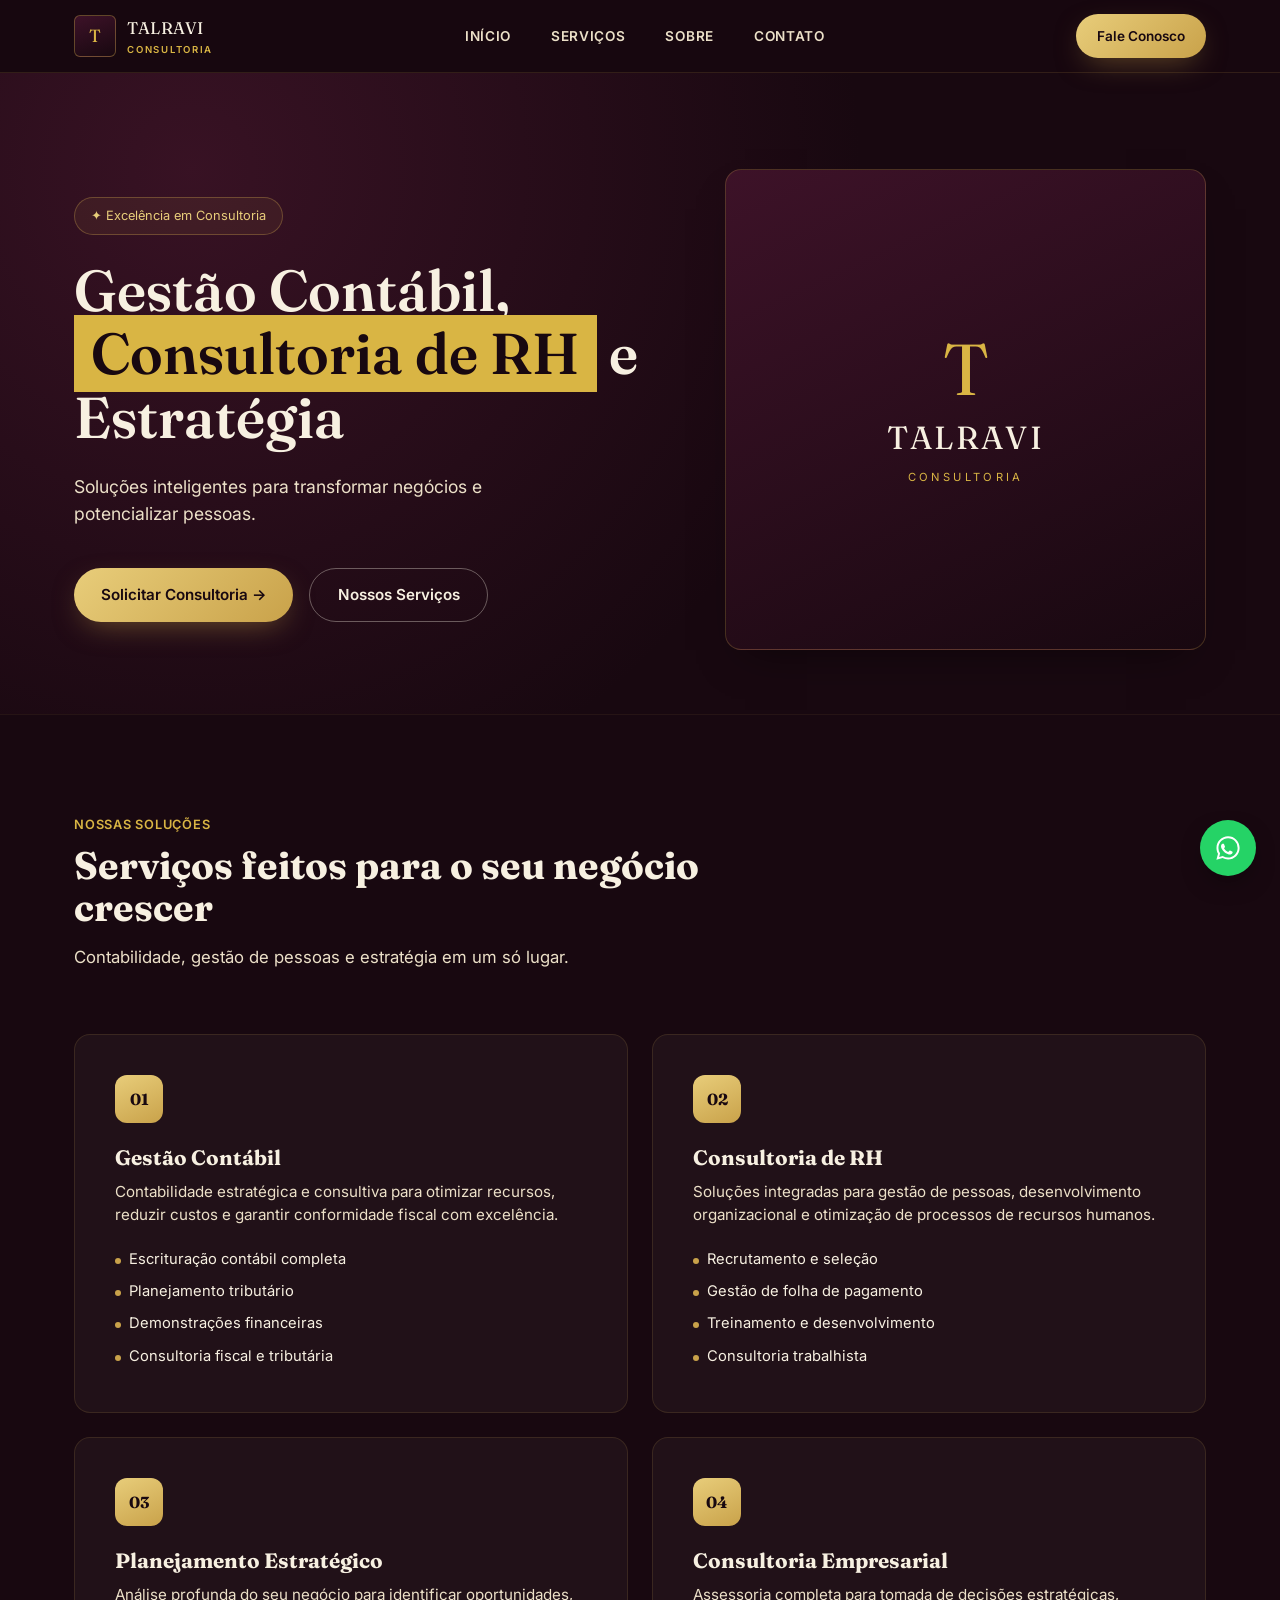
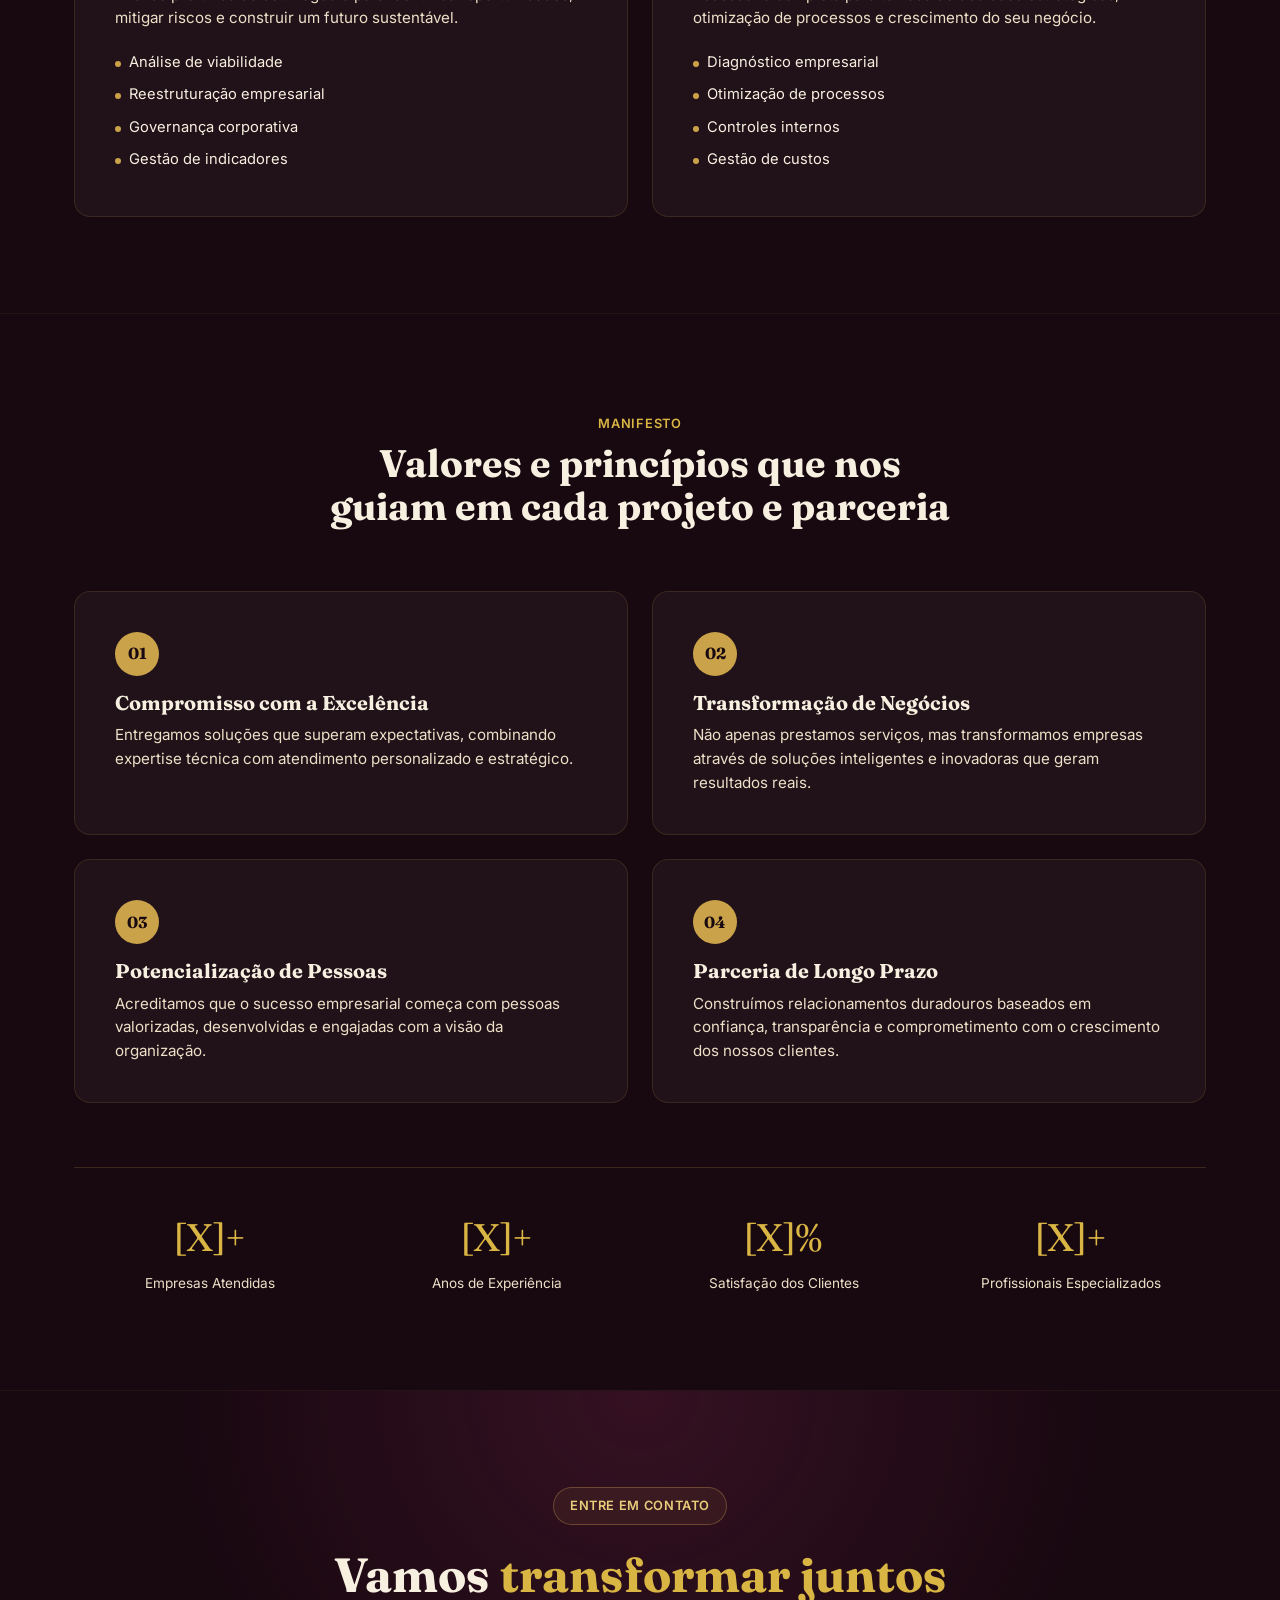
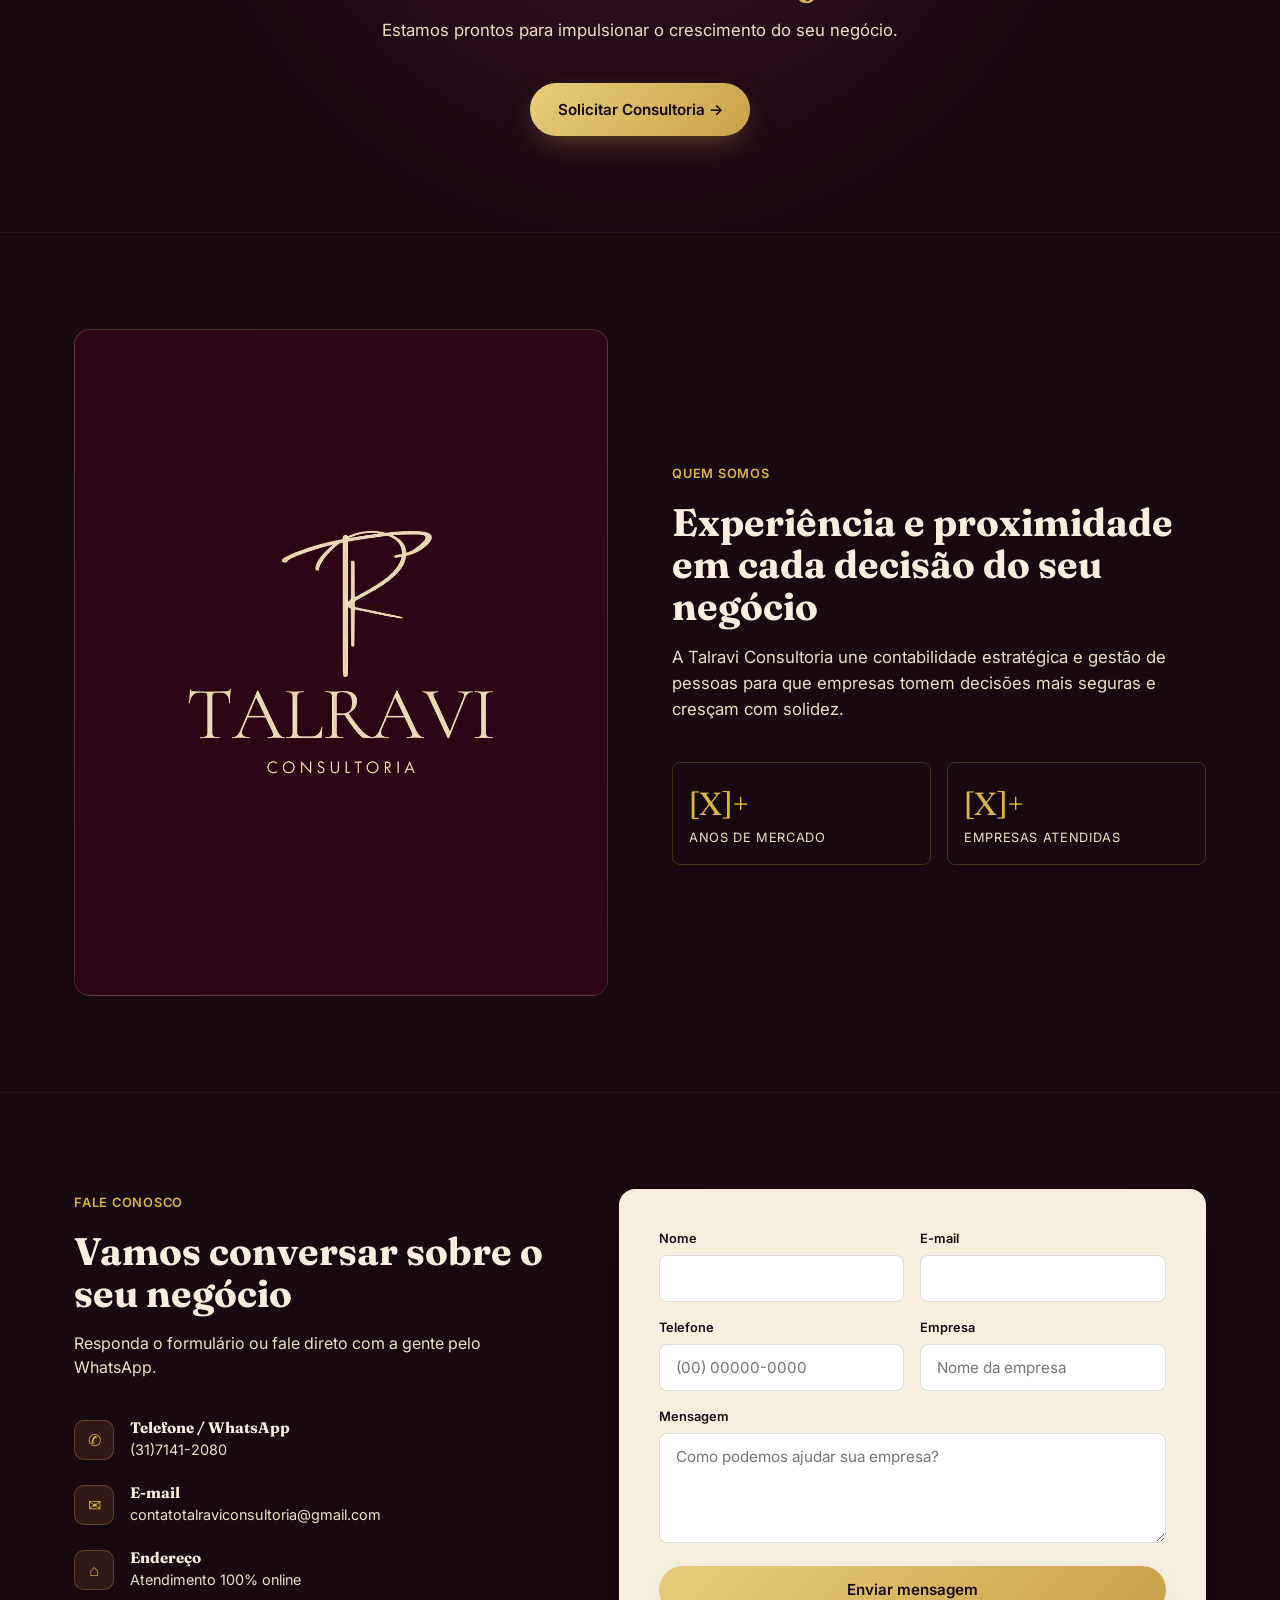
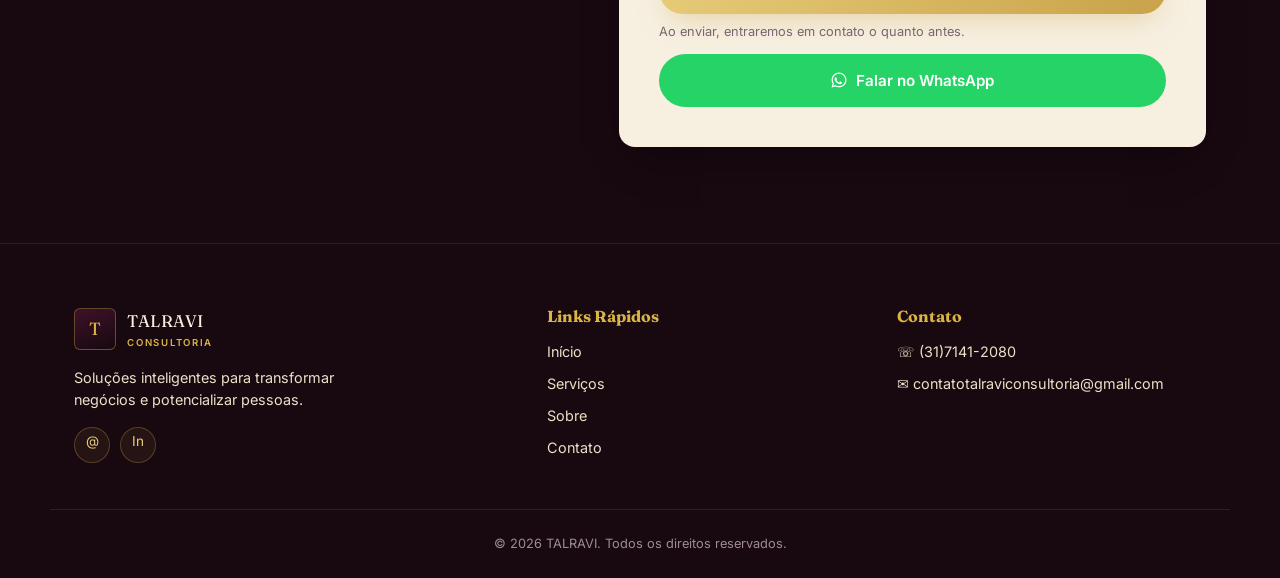
<file: index.html>
<!DOCTYPE html>
<html lang="pt-BR">
<head>
<meta charset="UTF-8" />
<meta name="viewport" content="width=device-width, initial-scale=1.0" />
<title>Talravi Consultoria — Gestão Contábil e Consultoria de RH</title>
<meta name="description" content="Talravi Consultoria: gestão contábil, consultoria de RH, planejamento estratégico e consultoria empresarial para transformar negócios e potencializar pessoas." />
<link rel="preconnect" href="https://fonts.googleapis.com">
<link rel="preconnect" href="https://fonts.gstatic.com" crossorigin>
<link href="https://fonts.googleapis.com/css2?family=Fraunces:opsz,wght@9..144,500;9..144,600;9..144,700&family=Inter:wght@400;500;600;700&display=swap" rel="stylesheet">
<link rel="stylesheet" href="css/style.css" />
</head>
<body>

<header class="site-header">
  <div class="container">
    <a href="#inicio" class="brand">
      <span class="brand-mark">T</span>
      <span class="brand-name">TALRAVI<small>CONSULTORIA</small></span>
    </a>

    <nav class="nav-links" aria-label="Navegação principal">
      <a href="#inicio">Início</a>
      <a href="#servicos">Serviços</a>
      <a href="#sobre">Sobre</a>
      <a href="#contato">Contato</a>
    </nav>

    <div class="header-actions">
      <a href="#contato" class="btn btn-gold btn-sm">Fale Conosco</a>
      <button class="nav-toggle" aria-label="Abrir menu" aria-expanded="false">
        <span></span>
      </button>
    </div>
  </div>
</header>

<main>

  <!-- ===== HERO ===== -->
  <section class="hero" id="inicio">
    <div class="container">
      <div class="hero-copy">
        <span class="eyebrow-pill">✦ Excelência em Consultoria</span>
        <h1 class="hero-title">Gestão Contábil, <mark>Consultoria de RH</mark> e Estratégia</h1>
        <p class="hero-subtitle">Soluções inteligentes para transformar negócios e potencializar pessoas.</p>
        <div class="hero-cta">
          <a href="#contato" class="btn btn-gold">Solicitar Consultoria →</a>
          <a href="#servicos" class="btn btn-outline">Nossos Serviços</a>
        </div>
      </div>
      <div class="hero-visual">
        <div class="brand-lockup">
          <div class="glyph">T</div>
          <div class="word">TALRAVI</div>
          <div class="sub">Consultoria</div>
        </div>
      </div>
    </div>
  </section>

  <!-- ===== SERVIÇOS ===== -->
  <section class="services" id="servicos">
    <div class="container">
      <div class="section-head">
        <span class="eyebrow">Nossas Soluções</span>
        <h2>Serviços feitos para o seu negócio crescer</h2>
        <p>Contabilidade, gestão de pessoas e estratégia em um só lugar.</p>
      </div>

      <div class="services-grid">

        <article class="service-card">
          <span class="badge">01</span>
          <h3>Gestão Contábil</h3>
          <p class="desc">Contabilidade estratégica e consultiva para otimizar recursos, reduzir custos e garantir conformidade fiscal com excelência.</p>
          <ul>
            <li>Escrituração contábil completa</li>
            <li>Planejamento tributário</li>
            <li>Demonstrações financeiras</li>
            <li>Consultoria fiscal e tributária</li>
          </ul>
        </article>

        <article class="service-card">
          <span class="badge">02</span>
          <h3>Consultoria de RH</h3>
          <p class="desc">Soluções integradas para gestão de pessoas, desenvolvimento organizacional e otimização de processos de recursos humanos.</p>
          <ul>
            <li>Recrutamento e seleção</li>
            <li>Gestão de folha de pagamento</li>
            <li>Treinamento e desenvolvimento</li>
            <li>Consultoria trabalhista</li>
          </ul>
        </article>

        <article class="service-card">
          <span class="badge">03</span>
          <h3>Planejamento Estratégico</h3>
          <p class="desc">Análise profunda do seu negócio para identificar oportunidades, mitigar riscos e construir um futuro sustentável.</p>
          <ul>
            <li>Análise de viabilidade</li>
            <li>Reestruturação empresarial</li>
            <li>Governança corporativa</li>
            <li>Gestão de indicadores</li>
          </ul>
        </article>

        <article class="service-card">
          <span class="badge">04</span>
          <h3>Consultoria Empresarial</h3>
          <p class="desc">Assessoria completa para tomada de decisões estratégicas, otimização de processos e crescimento do seu negócio.</p>
          <ul>
            <li>Diagnóstico empresarial</li>
            <li>Otimização de processos</li>
            <li>Controles internos</li>
            <li>Gestão de custos</li>
          </ul>
        </article>

      </div>
    </div>
  </section>

  <!-- ===== MANIFESTO / VALORES ===== -->
  <section class="manifesto" id="manifesto">
    <div class="container">
      <div class="section-head on-dark center">
        <span class="eyebrow">Manifesto</span>
        <h2>Valores e princípios que nos guiam em cada projeto e parceria</h2>
      </div>
      <div class="manifesto-grid">
        <article class="manifesto-card">
          <span class="badge-round">01</span>
          <h3>Compromisso com a Excelência</h3>
          <p>Entregamos soluções que superam expectativas, combinando expertise técnica com atendimento personalizado e estratégico.</p>
        </article>
        <article class="manifesto-card">
          <span class="badge-round">02</span>
          <h3>Transformação de Negócios</h3>
          <p>Não apenas prestamos serviços, mas transformamos empresas através de soluções inteligentes e inovadoras que geram resultados reais.</p>
        </article>
        <article class="manifesto-card">
          <span class="badge-round">03</span>
          <h3>Potencialização de Pessoas</h3>
          <p>Acreditamos que o sucesso empresarial começa com pessoas valorizadas, desenvolvidas e engajadas com a visão da organização.</p>
        </article>
        <article class="manifesto-card">
          <span class="badge-round">04</span>
          <h3>Parceria de Longo Prazo</h3>
          <p>Construímos relacionamentos duradouros baseados em confiança, transparência e comprometimento com o crescimento dos nossos clientes.</p>
        </article>
      </div>

      <!-- TODO: confirme com a cliente se estes números são reais antes de publicar -->
      <div class="stats-bar">
        <div class="stat-item"><div class="num">[X]+</div><div class="label">Empresas Atendidas</div></div>
        <div class="stat-item"><div class="num">[X]+</div><div class="label">Anos de Experiência</div></div>
        <div class="stat-item"><div class="num">[X]%</div><div class="label">Satisfação dos Clientes</div></div>
        <div class="stat-item"><div class="num">[X]+</div><div class="label">Profissionais Especializados</div></div>
      </div>
    </div>
  </section>

  <!-- ===== CTA ===== -->
  <section class="cta-banner">
    <div class="container">
      <span class="eyebrow-pill dark">Entre em Contato</span>
      <h2>Vamos <span class="highlight">transformar juntos</span></h2>
      <p>Estamos prontos para impulsionar o crescimento do seu negócio.</p>
      <a href="#contato" class="btn btn-gold">Solicitar Consultoria →</a>
    </div>
  </section>

  <!-- ===== SOBRE ===== -->
  <!-- TODO: troque o texto abaixo pelo conteúdo real que a Talravi te enviar -->
  <section class="about" id="sobre">
    <div class="container">
     <div class="about-media">
  <img src="img/logo-talravi.png" alt="Talravi Consultoria" />
</div>
      <div class="about-copy">
        <span class="eyebrow">Quem Somos</span>
        <h2 style="color: var(--cream-100); font-size: clamp(1.8rem, 3vw, 2.5rem); margin-top: 1rem;">
          Experiência e proximidade em cada decisão do seu negócio
        </h2>
        <p style="margin-top: 1rem; color: var(--cream-200); font-size: 1.05rem;">
          A Talravi Consultoria une contabilidade estratégica e gestão de pessoas para que empresas tomem decisões
          mais seguras e cresçam com solidez.
        </p>
        <div class="about-stats">
          <div class="stat"><div class="num">[X]+</div><div class="label">Anos de mercado</div></div>
          <div class="stat"><div class="num">[X]+</div><div class="label">Empresas atendidas</div></div>
        </div>
      </div>
    </div>
  </section>

  <!-- ===== CONTATO ===== -->
  <section class="contact" id="contato">
    <div class="container">
      <div class="contact-info">
        <span class="eyebrow">Fale Conosco</span>
        <h2 style="color: var(--cream-100); font-size: clamp(1.8rem, 3vw, 2.5rem); margin-top: 1rem;">
          Vamos conversar sobre o seu negócio
        </h2>
        <p style="margin-top: 1rem; color: var(--cream-200);">Responda o formulário ou fale direto com a gente pelo WhatsApp.</p>

        <div class="contact-info-list">
          <div class="contact-info-item">
            <span class="icon">✆</span>
            <div><h4>Telefone / WhatsApp</h4><p>(31)7141-2080</p></div>
          </div>
          <div class="contact-info-item">
            <span class="icon">✉</span>
            <div><h4>E-mail</h4><p>contatotalraviconsultoria@gmail.com</p></div>
          </div>
          <div class="contact-info-item">
            <span class="icon">⌂</span>
            <div><h4>Endereço</h4><p>Atendimento 100% online</p></div>
          </div>
        </div>
      </div>

      <form class="contact-form" id="contact-form">
        <div class="form-row">
          <div class="field">
            <label for="nome">Nome</label>
            <input type="text" id="nome" name="nome" required />
          </div>
          <div class="field">
            <label for="email">E-mail</label>
            <input type="email" id="email" name="email" required />
          </div>
        </div>
        <div class="form-row">
          <div class="field">
            <label for="telefone">Telefone</label>
            <input type="tel" id="telefone" name="telefone" placeholder="(00) 00000-0000" />
          </div>
          <div class="field">
            <label for="empresa">Empresa</label>
            <input type="text" id="empresa" name="empresa" placeholder="Nome da empresa" />
          </div>
        </div>
        <div class="field">
          <label for="mensagem">Mensagem</label>
          <textarea id="mensagem" name="mensagem" placeholder="Como podemos ajudar sua empresa?" required></textarea>
        </div>
        <button type="submit" class="btn btn-gold" style="width: 100%; justify-content: center;">Enviar mensagem</button>
        <p class="form-note">Ao enviar, entraremos em contato o quanto antes.</p>
        <p class="form-status" id="form-status"></p>

        <!-- TODO: troque SEUNUMERO pelo número de WhatsApp da Talravi -->
        <a href="https://wa.me/5531971412080" target="_blank" rel="noopener" class="btn btn-whatsapp" style="width: 100%; justify-content: center; margin-top: 0.8rem;">
          <svg width="18" height="18" viewBox="0 0 24 24" fill="currentColor"><path d="M12.04 2C6.58 2 2.13 6.45 2.13 11.91c0 1.75.46 3.45 1.32 4.95L2.05 22l5.25-1.38a9.9 9.9 0 0 0 4.74 1.21h.01c5.46 0 9.9-4.45 9.9-9.91 0-2.65-1.03-5.14-2.9-7.01A9.82 9.82 0 0 0 12.04 2m0 1.67c2.2 0 4.27.86 5.82 2.42a8.2 8.2 0 0 1 2.41 5.82c0 4.54-3.7 8.23-8.24 8.23a8.2 8.2 0 0 1-4.19-1.15l-.3-.18-3.12.82.83-3.04-.2-.31a8.18 8.18 0 0 1-1.25-4.37c0-4.54 3.7-8.24 8.24-8.24m-4.53 4.7c-.16 0-.42.06-.64.3-.22.24-.85.83-.85 2.03 0 1.2.87 2.35 1 2.51.12.16 1.7 2.71 4.2 3.7 2.07.82 2.49.66 2.94.62.45-.04 1.45-.59 1.65-1.16.2-.57.2-1.06.14-1.16-.06-.1-.22-.16-.46-.28-.24-.12-1.45-.72-1.68-.8-.22-.08-.38-.12-.55.12-.16.24-.63.8-.77.96-.14.16-.28.18-.52.06-.24-.12-1.02-.38-1.94-1.2-.72-.64-1.2-1.43-1.34-1.67-.14-.24-.02-.37.1-.49.11-.11.24-.28.36-.42.12-.14.16-.24.24-.4.08-.16.04-.3-.02-.42-.06-.12-.55-1.34-.76-1.83-.2-.48-.4-.42-.55-.42h-.47Z"/></svg>
          Falar no WhatsApp
        </a>
      </form>
    </div>
  </section>

</main>

<footer class="site-footer">
  <div class="container footer-grid">
    <div class="footer-col footer-brand">
      <div class="brand">
        <span class="brand-mark">T</span>
        <span class="brand-name">TALRAVI<small>CONSULTORIA</small></span>
      </div>
      <p>Soluções inteligentes para transformar negócios e potencializar pessoas.</p>
      <div class="footer-social">
        <!-- TODO: troque # pelos links reais das redes sociais -->
<a href="https://www.instagram.com/talravi.consultoria" aria-label="Instagram" target="_blank" rel="noopener">@<i class="fab fa-instagram"></i>
</a>
<a href= "https://www.linkedin.com/in/talitha-vitória-neves-martins-4b9ab2260/" aria-label="LinkedIn" target="_blank" rel= "noopener">In<i class=fab fa-LinkedIn"></i>
</a>
      </div>
    </div>
    
    <div class="footer-col">
      <h4>Links Rápidos</h4>
      <a href="#inicio">Início</a>
      <a href="#servicos">Serviços</a>
      <a href="#sobre">Sobre</a>
      <a href="#contato">Contato</a>
    </div>

    <div class="footer-col">
      <h4>Contato</h4>
      <!-- TODO: substitua pelos dados reais -->
      <p>☏ (31)7141-2080</p>
      <p>✉ contatotalraviconsultoria@gmail.com</p>
    </div>
  </div>

  <div class="container footer-bottom">
    <p class="footer-copy">© <span id="year"></span> TALRAVI. Todos os direitos reservados.</p>
  </div>
</footer>

<!-- TODO: troque SEUNUMERO pelo número de WhatsApp da Talravi (DDI+DDD+número, só dígitos) -->
<a class="whatsapp-float" href="https://wa.me/5531971412080" target="_blank" rel="noopener" aria-label="Falar no WhatsApp">
  <svg width="28" height="28" viewBox="0 0 24 24" fill="white"><path d="M12.04 2C6.58 2 2.13 6.45 2.13 11.91c0 1.75.46 3.45 1.32 4.95L2.05 22l5.25-1.38a9.9 9.9 0 0 0 4.74 1.21h.01c5.46 0 9.9-4.45 9.9-9.91 0-2.65-1.03-5.14-2.9-7.01A9.82 9.82 0 0 0 12.04 2m0 1.67c2.2 0 4.27.86 5.82 2.42a8.2 8.2 0 0 1 2.41 5.82c0 4.54-3.7 8.23-8.24 8.23a8.2 8.2 0 0 1-4.19-1.15l-.3-.18-3.12.82.83-3.04-.2-.31a8.18 8.18 0 0 1-1.25-4.37c0-4.54 3.7-8.24 8.24-8.24m-4.53 4.7c-.16 0-.42.06-.64.3-.22.24-.85.83-.85 2.03 0 1.2.87 2.35 1 2.51.12.16 1.7 2.71 4.2 3.7 2.07.82 2.49.66 2.94.62.45-.04 1.45-.59 1.65-1.16.2-.57.2-1.06.14-1.16-.06-.1-.22-.16-.46-.28-.24-.12-1.45-.72-1.68-.8-.22-.08-.38-.12-.55.12-.16.24-.63.8-.77.96-.14.16-.28.18-.52.06-.24-.12-1.02-.38-1.94-1.2-.72-.64-1.2-1.43-1.34-1.67-.14-.24-.02-.37.1-.49.11-.11.24-.28.36-.42.12-.14.16-.24.24-.4.08-.16.04-.3-.02-.42-.06-.12-.55-1.34-.76-1.83-.2-.48-.4-.42-.55-.42h-.47Z"/></svg>
</a>

<script src="js/main.js"></script>
</body>
</html>
</file>
<file: css/style.css>
/* ==========================================================================
   Talravi Consultoria — style.css
   Tema unificado: fundo vinho escuro em toda a página + acentos dourados.
   ========================================================================== */

:root {
  --wine-950: #180810;
  --wine-900: #240b1a;
  --wine-800: #3d1228;
  --wine-700: #521a34;
  --gold-500: #c9a24a;
  --gold-400: #d9b544;
  --gold-300: #e8cd7a;
  --cream-100: #f7f0e1;
  --cream-200: #ece0c8;
  --ink-900: #211018;
  --white: #ffffff;

  --font-display: "Fraunces", "Playfair Display", Georgia, serif;
  --font-body: "Inter", -apple-system, BlinkMacSystemFont, sans-serif;

  --space-1: 0.5rem;
  --space-2: 1rem;
  --space-3: 1.5rem;
  --space-4: 2.5rem;
  --space-5: 4rem;
  --space-6: 6rem;

  --radius-sm: 8px;
  --radius-md: 16px;
  --radius-pill: 999px;

  --shadow-card: 0 20px 40px -20px rgba(0, 0, 0, 0.5);
  --shadow-gold: 0 10px 30px -10px rgba(201, 162, 74, 0.5);
}

*, *::before, *::after { box-sizing: border-box; }
html { scroll-behavior: smooth; }
body {
  margin: 0;
  font-family: var(--font-body);
  color: var(--cream-100);
  background: var(--wine-950);
  line-height: 1.55;
  -webkit-font-smoothing: antialiased;
}
img { max-width: 100%; display: block; }
a { color: inherit; text-decoration: none; }
ul { list-style: none; margin: 0; padding: 0; }
h1, h2, h3, h4 { font-family: var(--font-display); margin: 0; line-height: 1.1; }
p { margin: 0; }
button { font-family: inherit; cursor: pointer; border: none; background: none; }

:focus-visible { outline: 3px solid var(--gold-400); outline-offset: 3px; }

@media (prefers-reduced-motion: reduce) {
  *, *::before, *::after {
    animation-duration: 0.01ms !important;
    animation-iteration-count: 1 !important;
    transition-duration: 0.01ms !important;
    scroll-behavior: auto !important;
  }
}

.container { width: 100%; max-width: 1180px; margin-inline: auto; padding-inline: var(--space-3); }

.eyebrow {
  display: inline-flex; align-items: center; gap: 0.5rem;
  font-size: 0.8rem; letter-spacing: 0.06em; text-transform: uppercase;
  color: var(--gold-400); font-weight: 600;
}

/* ---------- Botões ---------- */
.btn {
  display: inline-flex; align-items: center; gap: 0.5rem;
  padding: 0.9rem 1.7rem; border-radius: var(--radius-pill);
  font-weight: 600; font-size: 0.95rem;
  transition: transform 0.2s ease, box-shadow 0.2s ease, background 0.2s ease;
  white-space: nowrap;
}
.btn:hover { transform: translateY(-2px); }
.btn-gold { background: linear-gradient(135deg, var(--gold-300), var(--gold-500)); color: var(--wine-950); box-shadow: var(--shadow-gold); }
.btn-gold:hover { box-shadow: 0 14px 34px -10px rgba(201, 162, 74, 0.65); }
.btn-outline { background: transparent; border: 1.5px solid rgba(247, 240, 225, 0.35); color: var(--cream-100); }
.btn-outline:hover { border-color: var(--gold-400); color: var(--gold-300); }
.btn-sm { padding: 0.7rem 1.3rem; font-size: 0.85rem; }
.btn-whatsapp { background: #25D366; color: #ffffff; }
.btn-whatsapp:hover { background: #21bd5a; }

/* ---------- Header ---------- */
.site-header {
  position: sticky; top: 0; z-index: 100;
  background: rgba(24, 8, 16, 0.92);
  backdrop-filter: blur(10px);
  border-bottom: 1px solid rgba(201, 162, 74, 0.15);
}
.site-header .container { display: flex; align-items: center; justify-content: space-between; padding-block: 0.9rem; position: relative; }
.brand { display: flex; align-items: center; gap: 0.7rem; }
.brand-mark {
  width: 42px; height: 42px; border-radius: 6px;
  background: linear-gradient(160deg, var(--wine-800), var(--wine-950));
  border: 1px solid rgba(201, 162, 74, 0.4);
  display: grid; place-items: center; color: var(--gold-400);
  font-family: var(--font-display); font-size: 1.1rem;
}
.brand-name { font-family: var(--font-display); color: var(--cream-100); font-size: 1.05rem; letter-spacing: 0.03em; }
.brand-name small { display: block; font-family: var(--font-body); font-size: 0.6rem; letter-spacing: 0.18em; color: var(--gold-400); font-weight: 600; margin-top: 2px; }

.nav-links { display: flex; gap: var(--space-4); }
.nav-links a {
  color: var(--cream-200); font-size: 0.85rem; font-weight: 600;
  letter-spacing: 0.05em; text-transform: uppercase;
  transition: color 0.2s ease; position: relative;
}
.nav-links a::after { content: ""; position: absolute; left: 0; bottom: -6px; width: 0; height: 2px; background: var(--gold-400); transition: width 0.2s ease; }
.nav-links a:hover { color: var(--gold-300); }
.nav-links a:hover::after { width: 100%; }

.header-actions { display: flex; align-items: center; gap: var(--space-2); }

.nav-toggle {
  display: none; width: 40px; height: 40px; border-radius: 8px;
  border: 1px solid rgba(201, 162, 74, 0.3);
  align-items: center; justify-content: center;
}
.nav-toggle span, .nav-toggle span::before, .nav-toggle span::after {
  content: ""; display: block; width: 18px; height: 2px; background: var(--gold-300); position: relative; transition: 0.2s ease;
}
.nav-toggle span::before { position: absolute; top: -6px; }
.nav-toggle span::after { position: absolute; top: 6px; }
.nav-toggle[aria-expanded="true"] span { background: transparent; }
.nav-toggle[aria-expanded="true"] span::before { transform: rotate(45deg); top: 0; }
.nav-toggle[aria-expanded="true"] span::after { transform: rotate(-45deg); top: 0; }

/* ---------- Hero ---------- */
.hero {
  background: radial-gradient(circle at 15% 15%, rgba(82, 26, 52, 0.55), transparent 55%), var(--wine-950);
  padding-block: var(--space-6) var(--space-5); overflow: hidden;
}
.hero .container { display: grid; grid-template-columns: 1.1fr 0.9fr; gap: var(--space-5); align-items: center; }
.hero-copy .eyebrow-pill {
  display: inline-flex; align-items: center; gap: 0.5rem;
  padding: 0.5rem 1rem; border-radius: var(--radius-pill);
  border: 1px solid rgba(201, 162, 74, 0.35); background: rgba(201, 162, 74, 0.08);
  font-size: 0.8rem; color: var(--gold-300); margin-bottom: var(--space-3);
}
.hero-title { font-size: clamp(2.4rem, 4.5vw, 3.6rem); font-weight: 600; color: var(--cream-100); }
.hero-title mark { background: var(--gold-400); color: var(--wine-950); padding: 0.05em 0.3em; box-decoration-break: clone; -webkit-box-decoration-break: clone; }
.hero-subtitle { margin-top: var(--space-3); font-size: 1.1rem; color: var(--cream-200); max-width: 42ch; }
.hero-cta { display: flex; flex-wrap: wrap; gap: var(--space-2); margin-top: var(--space-4); }
.hero-visual {
  aspect-ratio: 1 / 1; border-radius: var(--radius-md);
  background: linear-gradient(155deg, var(--wine-800), var(--wine-950));
  border: 1px solid rgba(201, 162, 74, 0.25);
  display: grid; place-items: center; box-shadow: var(--shadow-card);
}
.hero-visual .brand-lockup { text-align: center; color: var(--gold-300); }
.hero-visual .brand-lockup .glyph { font-family: var(--font-display); font-size: 4.5rem; color: var(--gold-400); line-height: 1; }
.hero-visual .brand-lockup .word { font-family: var(--font-display); font-size: 2rem; letter-spacing: 0.08em; color: var(--cream-100); margin-top: var(--space-1); }
.hero-visual .brand-lockup .sub { font-size: 0.7rem; letter-spacing: 0.3em; text-transform: uppercase; color: var(--gold-400); margin-top: 0.4rem; }

/* ---------- Seções genéricas ---------- */
section { padding-block: var(--space-6); border-top: 1px solid rgba(201, 162, 74, 0.08); }
.hero { border-top: none; }
.section-head { max-width: 640px; margin-bottom: var(--space-5); }
.section-head h2 { font-size: clamp(1.8rem, 3vw, 2.5rem); margin-top: var(--space-1); color: var(--cream-100); }
.section-head p { margin-top: var(--space-2); color: var(--cream-200); font-size: 1.05rem; }
.section-head.center { margin-inline: auto; text-align: center; }

/* ---------- Serviços ---------- */
.services-grid { display: grid; grid-template-columns: repeat(2, 1fr); gap: var(--space-3); }
.service-card {
  background: rgba(247, 240, 225, 0.04); border-radius: var(--radius-md); padding: var(--space-4);
  border: 1px solid rgba(201, 162, 74, 0.15);
  position: relative; overflow: hidden;
}
.service-card .badge {
  width: 48px; height: 48px; border-radius: 12px;
  background: linear-gradient(155deg, var(--gold-300), var(--gold-500));
  display: grid; place-items: center; color: var(--wine-950);
  font-family: var(--font-display); font-weight: 700; margin-bottom: var(--space-3);
}
.service-card h3 { font-size: 1.3rem; color: var(--cream-100); margin-bottom: 0.6rem; }
.service-card p.desc { color: var(--cream-200); font-size: 0.95rem; margin-bottom: var(--space-2); }
.service-card ul li { display: flex; align-items: baseline; gap: 0.5rem; padding: 0.3rem 0; font-size: 0.92rem; color: var(--cream-100); }
.service-card ul li::before { content: ""; width: 6px; height: 6px; border-radius: 50%; background: var(--gold-500); flex-shrink: 0; }

/* ---------- Manifesto ---------- */
.manifesto-grid { display: grid; grid-template-columns: repeat(2, 1fr); gap: var(--space-3); }
.manifesto-card { background: rgba(247, 240, 225, 0.04); border: 1px solid rgba(201, 162, 74, 0.15); border-radius: var(--radius-md); padding: var(--space-4); }
.badge-round {
  display: inline-grid; place-items: center; width: 44px; height: 44px; border-radius: 50%;
  background: var(--gold-500); color: var(--wine-950); font-family: var(--font-display); font-weight: 700; margin-bottom: var(--space-2);
}
.manifesto-card h3 { font-size: 1.25rem; color: var(--cream-100); margin-bottom: 0.6rem; }
.manifesto-card p { color: var(--cream-200); font-size: 0.95rem; }

.stats-bar {
  margin-top: var(--space-5); padding-top: var(--space-4);
  border-top: 1px solid rgba(201, 162, 74, 0.2);
  display: grid; grid-template-columns: repeat(4, 1fr); gap: var(--space-2); text-align: center;
}
.stats-bar .num { font-family: var(--font-display); font-size: 2.4rem; color: var(--gold-400); }
.stats-bar .label { font-size: 0.85rem; color: var(--cream-200); margin-top: 0.3rem; }

/* ---------- CTA banner ---------- */
.cta-banner {
  text-align: center;
  background: radial-gradient(circle at 50% 0%, rgba(82, 26, 52, 0.5), transparent 60%), var(--wine-950);
}
.cta-banner .eyebrow-pill.dark {
  display: inline-flex; padding: 0.5rem 1rem; border-radius: var(--radius-pill);
  border: 1px solid rgba(201, 162, 74, 0.35); background: rgba(201, 162, 74, 0.08);
  color: var(--gold-300); font-size: 0.8rem; font-weight: 600;
  letter-spacing: 0.05em; text-transform: uppercase; margin-bottom: var(--space-3);
}
.cta-banner h2 { font-size: clamp(2rem, 4vw, 3rem); color: var(--cream-100); }
.cta-banner h2 .highlight { color: var(--gold-400); }
.cta-banner p { margin-top: var(--space-2); color: var(--cream-200); font-size: 1.05rem; }
.cta-banner .btn { margin-top: var(--space-4); }

/* ---------- Sobre ---------- */
.about .container { display: grid; grid-template-columns: 1fr 1fr; gap: var(--space-5); align-items: center; }
.about-stats { display: grid; grid-template-columns: repeat(2, 1fr); gap: var(--space-2); margin-top: var(--space-4); }
.stat { border: 1px solid rgba(201, 162, 74, 0.25); border-radius: var(--radius-sm); padding: var(--space-2); }
.stat .num { font-family: var(--font-display); font-size: 2rem; color: var(--gold-400); }
.stat .label { font-size: 0.8rem; color: var(--cream-200); text-transform: uppercase; letter-spacing: 0.05em; }
.about-media {
  aspect-ratio: 4 / 5; border-radius: var(--radius-md); overflow: hidden;
  background: linear-gradient(155deg, var(--wine-700), var(--wine-900));
  border: 1px solid rgba(201, 162, 74, 0.2);
}
.about-media img { width: 100%; height: 100%; object-fit: cover; }

/* ---------- Contato ---------- */
.contact .container { display: grid; grid-template-columns: 0.9fr 1.1fr; gap: var(--space-5); }
.contact-info-list { margin-top: var(--space-4); display: flex; flex-direction: column; gap: var(--space-3); }
.contact-info-item { display: flex; gap: var(--space-2); align-items: flex-start; }
.contact-info-item .icon {
  width: 40px; height: 40px; border-radius: 10px;
  background: rgba(201, 162, 74, 0.12); border: 1px solid rgba(201, 162, 74, 0.3);
  display: grid; place-items: center; color: var(--gold-400); flex-shrink: 0;
}
.contact-info-item h4 { font-size: 0.95rem; color: var(--cream-100); }
.contact-info-item p { color: var(--cream-200); font-size: 0.9rem; margin-top: 2px; }

.contact-form { background: var(--cream-100); border-radius: var(--radius-md); padding: var(--space-4); color: var(--ink-900); box-shadow: var(--shadow-card); }
.form-row { display: grid; grid-template-columns: 1fr 1fr; gap: var(--space-2); }
.field { margin-bottom: var(--space-2); }
.field label { display: block; font-size: 0.8rem; font-weight: 600; margin-bottom: 0.4rem; color: var(--wine-950); }
.field input, .field textarea {
  width: 100%; padding: 0.8rem 1rem; border-radius: var(--radius-sm);
  border: 1.5px solid rgba(33, 16, 24, 0.15); font-family: var(--font-body); font-size: 0.95rem;
  background: var(--white); color: var(--ink-900); transition: border-color 0.2s ease;
}
.field input:focus, .field textarea:focus { border-color: var(--gold-500); outline: none; }
.field textarea { resize: vertical; min-height: 110px; }
.form-note { font-size: 0.8rem; color: #7a6470; margin-top: var(--space-1); }
.form-status { font-size: 0.9rem; margin-top: var(--space-2); display: none; }
.form-status.visible { display: block; }
.form-status.ok { color: #2f7d4f; }
.form-status.err { color: #b23b3b; }

/* ---------- Footer ---------- */
.site-footer { background: var(--wine-950); border-top: 1px solid rgba(201, 162, 74, 0.15); color: var(--cream-200); padding-block: var(--space-5) var(--space-3); }
.footer-grid { display: grid; grid-template-columns: 1.4fr 1fr 1fr; gap: var(--space-4); padding-bottom: var(--space-4); }
.footer-col h4 { color: var(--gold-400); font-size: 1rem; margin-bottom: var(--space-2); }
.footer-col a, .footer-col p { display: block; font-size: 0.9rem; color: var(--cream-200); margin-bottom: 0.6rem; }
.footer-col a:hover { color: var(--gold-300); }
.footer-brand p { max-width: 32ch; margin-top: var(--space-2); }
.footer-social { display: flex; gap: 0.6rem; margin-top: var(--space-2); }
.footer-social a {
  width: 36px; height: 36px; border-radius: 50%;
  border: 1px solid rgba(201, 162, 74, 0.3); background: rgba(201, 162, 74, 0.08);
  display: grid; place-items: center; font-size: 0.85rem; color: var(--gold-300);
  margin-bottom: 0;
}
.footer-social a:hover { background: var(--gold-500); color: var(--wine-950); }
.footer-bottom { border-top: 1px solid rgba(201, 162, 74, 0.15); padding-top: var(--space-3); }
.footer-copy { font-size: 0.8rem; color: #a08a97; text-align: center; }

/* ---------- WhatsApp flutuante ---------- */
.whatsapp-float {
  position: fixed; bottom: 1.5rem; right: 1.5rem; width: 56px; height: 56px; border-radius: 50%;
  background: #25D366; display: grid; place-items: center;
  box-shadow: 0 10px 25px -8px rgba(0,0,0,0.5); z-index: 90; transition: transform 0.2s ease;
}
.whatsapp-float:hover { transform: scale(1.08); }

/* ---------- Responsivo ---------- */
@media (max-width: 900px) {
  .hero .container { grid-template-columns: 1fr; }
  .hero-visual { order: -1; max-width: 340px; margin-inline: auto; width: 100%; }
  .about .container { grid-template-columns: 1fr; }
  .about-media { order: -1; max-width: 340px; margin-inline: auto; width: 100%; }
  .contact .container { grid-template-columns: 1fr; }
  .services-grid { grid-template-columns: 1fr; }
  .manifesto-grid { grid-template-columns: 1fr; }
  .stats-bar { grid-template-columns: repeat(2, 1fr); gap: var(--space-3); }
  .footer-grid { grid-template-columns: 1fr; }
}

@media (max-width: 760px) {
  .nav-links { display: none; }
  .header-actions .btn-gold.btn-sm { display: none; }
  .nav-toggle { display: inline-flex; }
  .site-header.nav-open .nav-links {
    display: flex; flex-direction: column; position: absolute; top: 100%; left: 0; right: 0;
    background: var(--wine-950); padding: var(--space-3); gap: var(--space-2);
    border-bottom: 1px solid rgba(201, 162, 74, 0.2);
  }
  .form-row { grid-template-columns: 1fr; }
}

@media (max-width: 520px) {
  section { padding-block: var(--space-5); }
  .hero { padding-block: var(--space-5) var(--space-4); }
  .hero-cta .btn { width: 100%; justify-content: center; }
}
</file>
